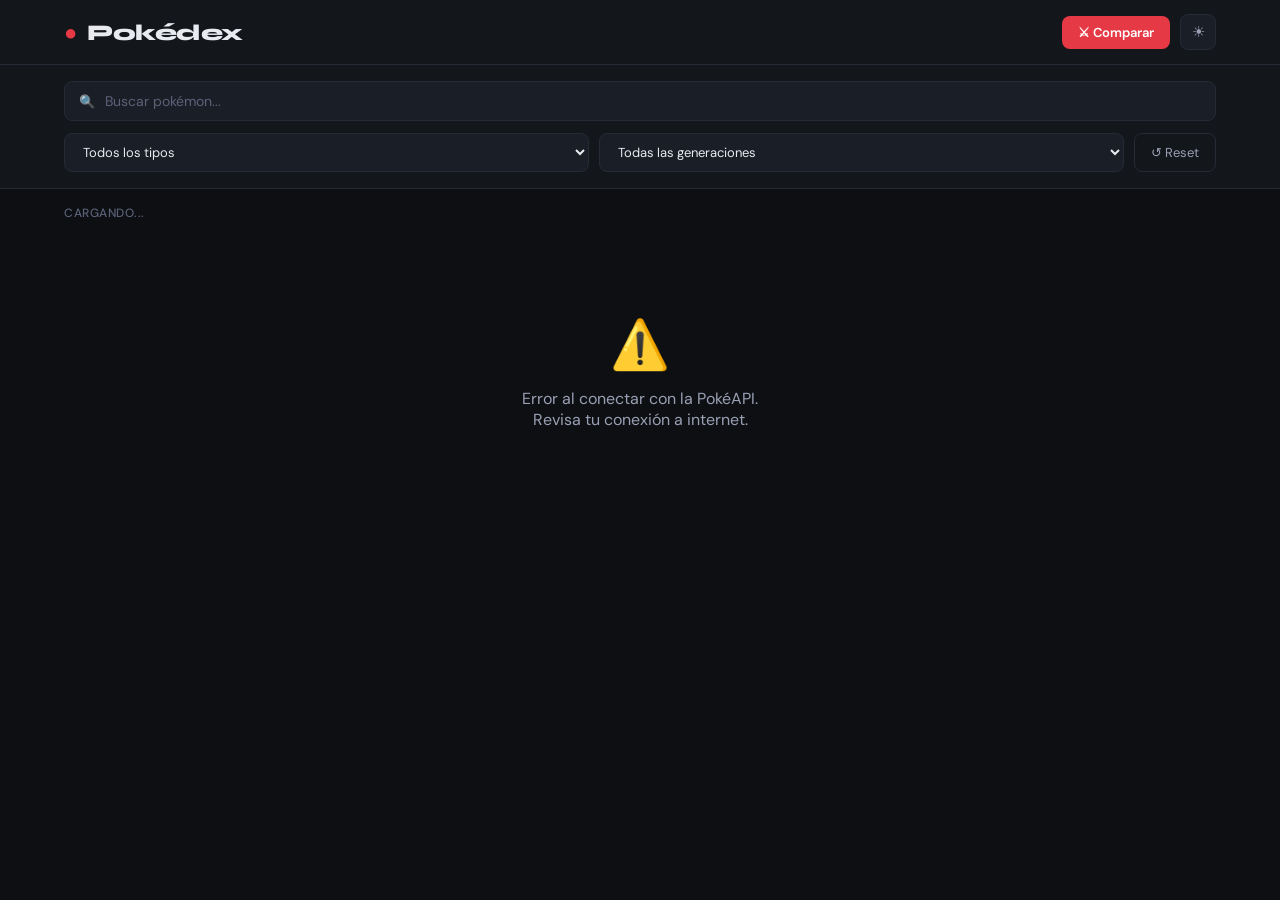
<file: index.html>
<!DOCTYPE html>
<html lang="es">
<head>
    <meta charset="UTF-8">
    <meta name="viewport" content="width=device-width, initial-scale=1.0">
    <title>Pokédex</title>
    <link rel="preconnect" href="https://fonts.googleapis.com">
    <link href="https://fonts.googleapis.com/css2?family=Syne:wght@600;700;800&family=DM+Sans:wght@300;400;500;600&display=swap" rel="stylesheet">
    <link rel="stylesheet" href="css/style.css">
</head>
<body data-theme="dark">

    <!-- HEADER -->
    <header class="header">
        <div class="header-inner">
            <div class="header-brand">
                <span class="brand-ball">●</span>
                <h1>Pokédex</h1>
            </div>
            <div class="header-controls">
                <button class="btn-comparador" onclick="window.location.href='comparador.html'">
                    ⚔ Comparar
                </button>
                <button class="theme-toggle" onclick="toggleTheme()">
                    <span class="theme-icon">☀</span>
                </button>
            </div>
        </div>
    </header>

    <!-- FILTROS -->
    <section class="filters-section">
        <div class="filters-inner">
            <div class="search-wrap">
                <span class="search-icon">🔍</span>
                <input
                    type="text"
                    id="search-input"
                    placeholder="Buscar pokémon..."
                    oninput="handleSearch()"
                    autocomplete="off"
                >
                <button class="search-clear hidden" id="search-clear" onclick="clearSearch()">✕</button>
            </div>

            <div class="filters-row">
                <!-- Select de tipos con nombre accesible -->
                <select 
                    id="filter-type" 
                    aria-label="Filtrar por tipo" 
                    title="Filtrar por tipo" 
                    onchange="applyFilters()"
                >
                    <option value="">Todos los tipos</option>
                    <option value="fire">🔥 Fuego</option>
                    <option value="water">💧 Agua</option>
                    <option value="grass">🌿 Planta</option>
                    <option value="electric">⚡ Eléctrico</option>
                    <option value="psychic">🔮 Psíquico</option>
                    <option value="ice">❄️ Hielo</option>
                    <option value="dragon">🐉 Dragón</option>
                    <option value="dark">🌑 Siniestro</option>
                    <option value="fairy">✨ Hada</option>
                    <option value="fighting">🥊 Lucha</option>
                    <option value="poison">☠️ Veneno</option>
                    <option value="ground">🌍 Tierra</option>
                    <option value="rock">🪨 Roca</option>
                    <option value="bug">🐛 Bicho</option>
                    <option value="ghost">👻 Fantasma</option>
                    <option value="steel">⚙️ Acero</option>
                    <option value="flying">🦅 Volador</option>
                    <option value="normal">⭐ Normal</option>
                </select>

                <!-- Select de generación con nombre accesible -->
                <select 
                    id="filter-gen" 
                    aria-label="Filtrar por generación" 
                    title="Filtrar por generación" 
                    onchange="applyFilters()"
                >
                    <option value="">Todas las generaciones</option>
                    <option value="1">Gen I (Kanto)</option>
                    <option value="2">Gen II (Johto)</option>
                    <option value="3">Gen III (Hoenn)</option>
                    <option value="4">Gen IV (Sinnoh)</option>
                    <option value="5">Gen V (Unova)</option>
                    <option value="6">Gen VI (Kalos)</option>
                    <option value="7">Gen VII (Alola)</option>
                    <option value="8">Gen VIII (Galar)</option>
                    <option value="9">Gen IX (Paldea)</option>
                </select>

                <button class="btn-reset" onclick="resetFilters()">↺ Reset</button>
            </div>
        </div>
    </section>

    <!-- RESULTADOS INFO -->
    <div class="results-info">
        <span id="results-count">Cargando...</span>
    </div>

    <!-- GRID -->
    <main class="grid-container" id="pokemon-grid"></main>

    <!-- PAGINACIÓN -->
    <div class="pagination" id="pagination"></div>

    <!-- LOADER -->
    <div class="loader hidden" id="loader">
        <div class="loader-ball"></div>
        <p>Cargando Pokédex...</p>
    </div>

    <script src="js/app.js"></script>
</body>
</html>
</file>
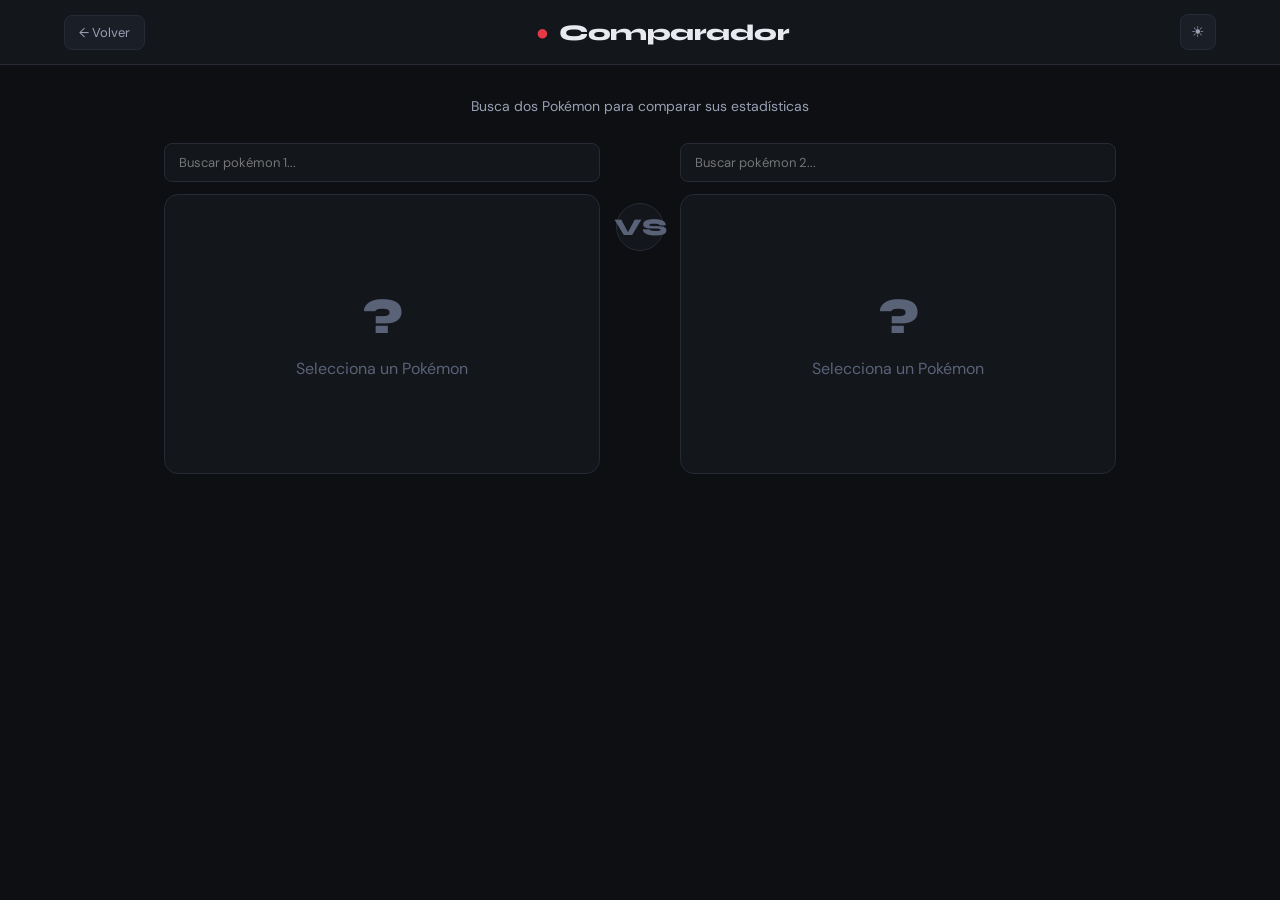
<file: comparador.html>
<!DOCTYPE html>
<html lang="es">
<head>
    <meta charset="UTF-8">
    <meta name="viewport" content="width=device-width, initial-scale=1.0">
    <title>Comparador — Pokédex</title>
    <link rel="preconnect" href="https://fonts.googleapis.com">
    <link href="https://fonts.googleapis.com/css2?family=Syne:wght@600;700;800&family=DM+Sans:wght@300;400;500;600&display=swap" rel="stylesheet">
    <link rel="stylesheet" href="css/style.css">
</head>
<body data-theme="dark">

    <header class="header">
        <div class="header-inner">
            <button class="btn-back" onclick="window.location.href='index.html'">← Volver</button>
            <div class="header-brand">
                <span class="brand-ball">●</span>
                <h1>Comparador</h1>
            </div>
            <button class="theme-toggle" onclick="toggleTheme()">
                <span class="theme-icon">☀</span>
            </button>
        </div>
    </header>

    <main class="comparador-container">
        <p class="comparador-desc">Busca dos Pokémon para comparar sus estadísticas</p>

        <div class="comparador-grid">
            <!-- Pokémon 1 -->
            <div class="comparador-slot" id="slot-1">
                <div class="slot-search">
                    <input type="text" id="search-1" placeholder="Buscar pokémon 1..."
                        oninput="searchPokemon(1)" autocomplete="off">
                    <div class="slot-suggestions hidden" id="suggestions-1"></div>
                </div>
                <div class="slot-card" id="card-1">
                    <div class="slot-empty">
                        <span class="slot-empty-icon">?</span>
                        <p>Selecciona un Pokémon</p>
                    </div>
                </div>
            </div>

            <!-- VS -->
            <div class="vs-divider">
                <span>VS</span>
            </div>

            <!-- Pokémon 2 -->
            <div class="comparador-slot" id="slot-2">
                <div class="slot-search">
                    <input type="text" id="search-2" placeholder="Buscar pokémon 2..."
                        oninput="searchPokemon(2)" autocomplete="off">
                    <div class="slot-suggestions hidden" id="suggestions-2"></div>
                </div>
                <div class="slot-card" id="card-2">
                    <div class="slot-empty">
                        <span class="slot-empty-icon">?</span>
                        <p>Selecciona un Pokémon</p>
                    </div>
                </div>
            </div>
        </div>

        <!-- Stats comparison -->
        <div class="stats-comparison hidden" id="stats-comparison"></div>

    </main>

    <script src="js/comparador.js"></script>
</body>
</html>
</file>
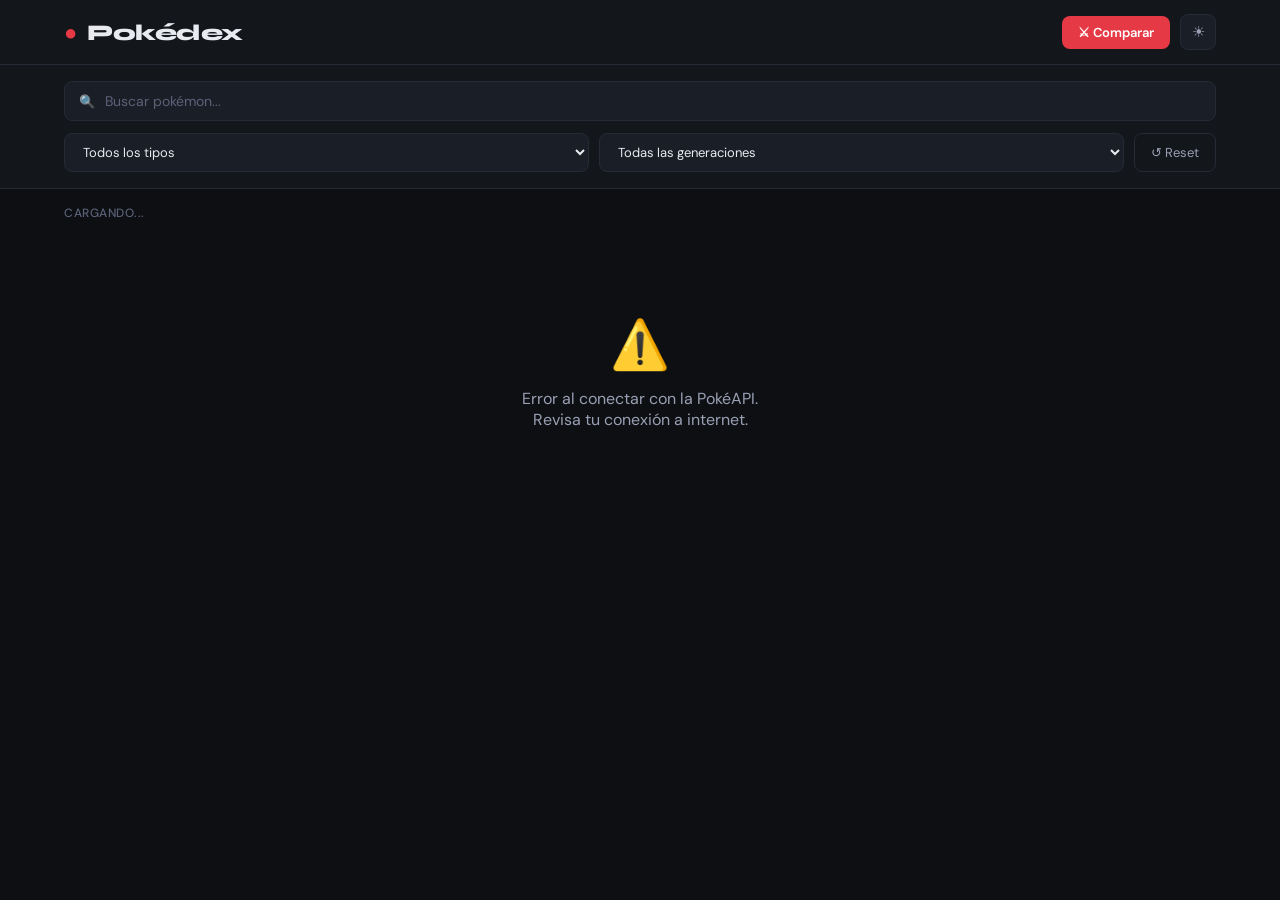
<file: pokemon.html>
<!DOCTYPE html>
<html lang="es">
<head>
    <meta charset="UTF-8">
    <meta name="viewport" content="width=device-width, initial-scale=1.0">
    <title>Pokémon — Detalle</title>
    <link rel="preconnect" href="https://fonts.googleapis.com">
    <link href="https://fonts.googleapis.com/css2?family=Syne:wght@600;700;800&family=DM+Sans:wght@300;400;500;600&display=swap" rel="stylesheet">
    <link rel="stylesheet" href="css/style.css">
</head>
<body data-theme="dark">

    <header class="header">
        <div class="header-inner">
            <button class="btn-back" onclick="window.history.back()">← Volver</button>
            <div class="header-brand">
                <span class="brand-ball">●</span>
                <h1>Pokédex</h1>
            </div>
            <button class="theme-toggle" onclick="toggleTheme()">
                <span class="theme-icon">☀</span>
            </button>
        </div>
    </header>

    <main class="detail-container" id="detail-container">
        <div class="loader">
            <div class="loader-ball"></div>
            <p>Cargando...</p>
        </div>
    </main>

    <script src="js/pokemon.js"></script>
</body>
</html>
</file>
<file: css/style.css>
/* =============================================
   POKÉDEX — Design System
   Fonts: Syne (headings) + DM Sans (body)
   ============================================= */

@import url('https://fonts.googleapis.com/css2?family=DM+Sans:wght@300;400;500;600&family=Syne:wght@600;700;800&display=swap');

/* ===== VARIABLES ===== */
:root {
    --bg: #0d0f12;
    --bg-2: #13161b;
    --bg-3: #1a1e26;
    --bg-hover: #1f242e;
    --border: #252a35;
    --border-light: #2e3444;
    --text: #e8eaf0;
    --text-2: #9aa0b4;
    --text-3: #5a6278;
    --accent: #e63946;
    --shadow: 0 4px 24px rgba(0,0,0,0.5);
    --shadow-sm: 0 2px 8px rgba(0,0,0,0.3);
    --radius: 14px;
    --radius-sm: 8px;
    --transition: 0.2s cubic-bezier(0.4,0,0.2,1);
}

[data-theme="light"] {
    --bg: #f0f2f8;
    --bg-2: #ffffff;
    --bg-3: #e8ecf5;
    --bg-hover: #dde2ef;
    --border: #dde2ef;
    --border-light: #cdd4e8;
    --text: #1a1e2e;
    --text-2: #5a6278;
    --text-3: #9aa0b4;
    --shadow: 0 4px 24px rgba(0,0,0,0.08);
    --shadow-sm: 0 2px 8px rgba(0,0,0,0.06);
}

/* ===== TYPE COLORS ===== */
:root {
    --fire: #ff6b35;
    --water: #4a9eff;
    --grass: #3ecf8e;
    --electric: #f7c94b;
    --psychic: #ff7eb3;
    --ice: #74d4e8;
    --dragon: #7b68ee;
    --dark: #6b5a7e;
    --fairy: #ffb3e6;
    --fighting: #e8734a;
    --poison: #b97fc9;
    --ground: #d4a76a;
    --rock: #b8a038;
    --bug: #8bc34a;
    --ghost: #7b62a3;
    --steel: #9eb8d9;
    --flying: #89aaff;
    --normal: #a8a878;
}

/* ===== RESET ===== */
*, *::before, *::after { margin: 0; padding: 0; box-sizing: border-box; }
html { scroll-behavior: smooth; }

body {
    font-family: 'DM Sans', sans-serif;
    background: var(--bg);
    color: var(--text);
    min-height: 100vh;
    transition: background var(--transition), color var(--transition);
    -webkit-font-smoothing: antialiased;
}

::-webkit-scrollbar { width: 6px; }
::-webkit-scrollbar-track { background: transparent; }
::-webkit-scrollbar-thumb { background: var(--border-light); border-radius: 3px; }

.hidden { display: none !important; }

/* ===== HEADER ===== */
.header {
    background: var(--bg-2);
    border-bottom: 1px solid var(--border);
    position: sticky;
    top: 0;
    z-index: 100;
}

.header-inner {
    max-width: 1200px;
    margin: 0 auto;
    padding: 0 24px;
    height: 64px;
    display: flex;
    align-items: center;
    justify-content: space-between;
}

.header-brand {
    display: flex;
    align-items: center;
    gap: 10px;
}

.brand-ball {
    font-size: 22px;
    color: var(--accent);
    animation: pulse 2s ease-in-out infinite;
}

@keyframes pulse {
    0%, 100% { opacity: 1; transform: scale(1); }
    50% { opacity: 0.7; transform: scale(0.9); }
}

.header-brand h1 {
    font-family: 'Syne', sans-serif;
    font-size: 1.4rem;
    font-weight: 800;
    color: var(--text);
    letter-spacing: -0.5px;
}

.header-controls {
    display: flex;
    align-items: center;
    gap: 10px;
}

.btn-comparador {
    padding: 8px 16px;
    background: var(--accent);
    color: white;
    border: none;
    border-radius: var(--radius-sm);
    font-size: 13px;
    font-weight: 600;
    font-family: 'DM Sans', sans-serif;
    cursor: pointer;
    transition: all var(--transition);
}

.btn-comparador:hover { opacity: 0.85; transform: translateY(-1px); }

.theme-toggle {
    width: 36px; height: 36px;
    background: var(--bg-3);
    border: 1px solid var(--border);
    border-radius: var(--radius-sm);
    cursor: pointer;
    font-size: 15px;
    display: flex;
    align-items: center;
    justify-content: center;
    transition: all var(--transition);
    color: var(--text-2);
}

.theme-toggle:hover { background: var(--bg-hover); color: var(--text); }

.btn-back {
    padding: 8px 14px;
    background: var(--bg-3);
    border: 1px solid var(--border);
    color: var(--text-2);
    border-radius: var(--radius-sm);
    font-size: 13px;
    font-family: 'DM Sans', sans-serif;
    cursor: pointer;
    transition: all var(--transition);
}

.btn-back:hover { background: var(--bg-hover); color: var(--text); }

/* ===== FILTERS ===== */
.filters-section {
    background: var(--bg-2);
    border-bottom: 1px solid var(--border);
    padding: 16px 0;
}

.filters-inner {
    max-width: 1200px;
    margin: 0 auto;
    padding: 0 24px;
    display: flex;
    flex-direction: column;
    gap: 12px;
}

.search-wrap {
    display: flex;
    align-items: center;
    gap: 10px;
    background: var(--bg-3);
    border: 1px solid var(--border);
    border-radius: var(--radius-sm);
    padding: 10px 14px;
    transition: border-color var(--transition);
}

.search-wrap:focus-within { border-color: var(--accent); }

.search-icon { font-size: 13px; color: var(--text-3); flex-shrink: 0; }

.search-wrap input {
    flex: 1;
    background: transparent;
    border: none;
    outline: none;
    color: var(--text);
    font-size: 14px;
    font-family: 'DM Sans', sans-serif;
}

.search-wrap input::placeholder { color: var(--text-3); }

.search-clear {
    background: transparent;
    border: none;
    color: var(--text-3);
    cursor: pointer;
    font-size: 12px;
    padding: 2px 6px;
    border-radius: 4px;
    transition: color var(--transition);
}

.search-clear:hover { color: var(--accent); }

.filters-row {
    display: flex;
    gap: 10px;
    flex-wrap: wrap;
}

.filters-row select {
    padding: 9px 14px;
    background: var(--bg-3);
    border: 1px solid var(--border);
    border-radius: var(--radius-sm);
    color: var(--text);
    font-size: 13px;
    font-family: 'DM Sans', sans-serif;
    cursor: pointer;
    outline: none;
    transition: border-color var(--transition);
    flex: 1;
    min-width: 160px;
}

.filters-row select:focus { border-color: var(--accent); }
.filters-row select option { background: var(--bg-2); }

.btn-reset {
    padding: 9px 16px;
    background: transparent;
    border: 1px solid var(--border);
    color: var(--text-2);
    border-radius: var(--radius-sm);
    font-size: 13px;
    font-family: 'DM Sans', sans-serif;
    cursor: pointer;
    transition: all var(--transition);
    white-space: nowrap;
}

.btn-reset:hover { border-color: var(--accent); color: var(--accent); }

/* ===== RESULTS INFO ===== */
.results-info {
    max-width: 1200px;
    margin: 16px auto 0;
    padding: 0 24px;
    font-size: 12px;
    color: var(--text-3);
    font-weight: 500;
    text-transform: uppercase;
    letter-spacing: 0.5px;
}

/* ===== POKEMON GRID ===== */
.grid-container {
    max-width: 1200px;
    margin: 12px auto 0;
    padding: 0 24px 32px;
    display: grid;
    grid-template-columns: repeat(auto-fill, minmax(180px, 1fr));
    gap: 16px;
}

/* ===== POKEMON CARD ===== */
.pokemon-card {
    background: var(--bg-2);
    border: 1px solid var(--border);
    border-radius: var(--radius);
    padding: 20px 16px;
    cursor: pointer;
    transition: all var(--transition);
    animation: fadeInUp 0.3s ease both;
    position: relative;
    overflow: hidden;
    text-align: center;
}

.pokemon-card::before {
    content: '';
    position: absolute;
    top: 0; left: 0; right: 0;
    height: 3px;
    border-radius: var(--radius) var(--radius) 0 0;
    transition: opacity var(--transition);
    opacity: 0.7;
}

.pokemon-card:hover {
    border-color: var(--border-light);
    transform: translateY(-4px);
    box-shadow: var(--shadow);
}

.pokemon-card:hover::before { opacity: 1; }

/* Type color accents */
.pokemon-card[data-type="fire"]::before { background: var(--fire); }
.pokemon-card[data-type="water"]::before { background: var(--water); }
.pokemon-card[data-type="grass"]::before { background: var(--grass); }
.pokemon-card[data-type="electric"]::before { background: var(--electric); }
.pokemon-card[data-type="psychic"]::before { background: var(--psychic); }
.pokemon-card[data-type="ice"]::before { background: var(--ice); }
.pokemon-card[data-type="dragon"]::before { background: var(--dragon); }
.pokemon-card[data-type="dark"]::before { background: var(--dark); }
.pokemon-card[data-type="fairy"]::before { background: var(--fairy); }
.pokemon-card[data-type="fighting"]::before { background: var(--fighting); }
.pokemon-card[data-type="poison"]::before { background: var(--poison); }
.pokemon-card[data-type="ground"]::before { background: var(--ground); }
.pokemon-card[data-type="rock"]::before { background: var(--rock); }
.pokemon-card[data-type="bug"]::before { background: var(--bug); }
.pokemon-card[data-type="ghost"]::before { background: var(--ghost); }
.pokemon-card[data-type="steel"]::before { background: var(--steel); }
.pokemon-card[data-type="flying"]::before { background: var(--flying); }
.pokemon-card[data-type="normal"]::before { background: var(--normal); }

.card-number {
    font-size: 11px;
    color: var(--text-3);
    font-weight: 600;
    letter-spacing: 0.5px;
    margin-bottom: 8px;
    display: block;
}

.card-img-wrap {
    width: 100px;
    height: 100px;
    margin: 0 auto 12px;
    position: relative;
}

.card-img-wrap::after {
    content: '';
    position: absolute;
    bottom: 0; left: 50%;
    transform: translateX(-50%);
    width: 70%;
    height: 8px;
    background: radial-gradient(ellipse, rgba(0,0,0,0.2) 0%, transparent 70%);
    border-radius: 50%;
}

.card-img {
    width: 100%;
    height: 100%;
    object-fit: contain;
    transition: transform 0.3s ease;
    image-rendering: pixelated;
}

.pokemon-card:hover .card-img { transform: scale(1.12) translateY(-4px); }

.card-name {
    font-family: 'Syne', sans-serif;
    font-size: 14px;
    font-weight: 700;
    color: var(--text);
    text-transform: capitalize;
    margin-bottom: 8px;
    letter-spacing: 0.2px;
}

.card-types {
    display: flex;
    gap: 6px;
    justify-content: center;
    flex-wrap: wrap;
}

.type-badge {
    padding: 3px 10px;
    border-radius: 20px;
    font-size: 11px;
    font-weight: 600;
    letter-spacing: 0.3px;
    text-transform: capitalize;
}

/* Type badge colors */
.type-fire { background: rgba(255,107,53,0.15); color: var(--fire); }
.type-water { background: rgba(74,158,255,0.15); color: var(--water); }
.type-grass { background: rgba(62,207,142,0.15); color: var(--grass); }
.type-electric { background: rgba(247,201,75,0.15); color: var(--electric); }
.type-psychic { background: rgba(255,126,179,0.15); color: var(--psychic); }
.type-ice { background: rgba(116,212,232,0.15); color: var(--ice); }
.type-dragon { background: rgba(123,104,238,0.15); color: var(--dragon); }
.type-dark { background: rgba(107,90,126,0.15); color: var(--dark); }
.type-fairy { background: rgba(255,179,230,0.15); color: var(--fairy); }
.type-fighting { background: rgba(232,115,74,0.15); color: var(--fighting); }
.type-poison { background: rgba(185,127,201,0.15); color: var(--poison); }
.type-ground { background: rgba(212,167,106,0.15); color: var(--ground); }
.type-rock { background: rgba(184,160,56,0.15); color: var(--rock); }
.type-bug { background: rgba(139,195,74,0.15); color: var(--bug); }
.type-ghost { background: rgba(123,98,163,0.15); color: var(--ghost); }
.type-steel { background: rgba(158,184,217,0.15); color: var(--steel); }
.type-flying { background: rgba(137,170,255,0.15); color: var(--flying); }
.type-normal { background: rgba(168,168,120,0.15); color: var(--normal); }

/* ===== PAGINATION ===== */
.pagination {
    display: flex;
    justify-content: center;
    align-items: center;
    gap: 8px;
    padding: 24px;
    flex-wrap: wrap;
}

.page-btn {
    width: 38px; height: 38px;
    background: var(--bg-2);
    border: 1px solid var(--border);
    color: var(--text-2);
    border-radius: var(--radius-sm);
    cursor: pointer;
    font-size: 13px;
    font-family: 'DM Sans', sans-serif;
    transition: all var(--transition);
    display: flex;
    align-items: center;
    justify-content: center;
}

.page-btn:hover { border-color: var(--accent); color: var(--accent); }
.page-btn.active { background: var(--accent); border-color: var(--accent); color: white; font-weight: 600; }
.page-btn:disabled { opacity: 0.3; cursor: not-allowed; }

.page-info {
    font-size: 13px;
    color: var(--text-2);
    padding: 0 8px;
}

/* ===== LOADER ===== */
.loader {
    display: flex;
    flex-direction: column;
    align-items: center;
    justify-content: center;
    padding: 80px 20px;
    gap: 16px;
    color: var(--text-2);
    font-size: 14px;
}

.loader-ball {
    width: 40px; height: 40px;
    border-radius: 50%;
    border: 3px solid var(--border);
    border-top-color: var(--accent);
    animation: spin 0.8s linear infinite;
}

@keyframes spin { to { transform: rotate(360deg); } }

/* ===== DETAIL PAGE ===== */
.detail-container {
    max-width: 900px;
    margin: 0 auto;
    padding: 32px 24px;
}

.detail-hero {
    display: grid;
    grid-template-columns: 1fr 1fr;
    gap: 32px;
    margin-bottom: 32px;
    background: var(--bg-2);
    border: 1px solid var(--border);
    border-radius: var(--radius);
    overflow: hidden;
}

.detail-img-panel {
    padding: 40px;
    display: flex;
    flex-direction: column;
    align-items: center;
    justify-content: center;
    position: relative;
}

.detail-bg-circle {
    position: absolute;
    width: 200px; height: 200px;
    border-radius: 50%;
    opacity: 0.08;
    pointer-events: none;
}

.detail-number {
    font-size: 80px;
    font-family: 'Syne', sans-serif;
    font-weight: 800;
    color: var(--border-light);
    position: absolute;
    top: 16px;
    right: 20px;
    line-height: 1;
    pointer-events: none;
}

.detail-img {
    width: 180px;
    height: 180px;
    object-fit: contain;
    position: relative;
    z-index: 1;
    filter: drop-shadow(0 8px 24px rgba(0,0,0,0.3));
    animation: float 3s ease-in-out infinite;
}

@keyframes float {
    0%, 100% { transform: translateY(0); }
    50% { transform: translateY(-10px); }
}

.detail-info-panel {
    padding: 32px 32px 32px 0;
    display: flex;
    flex-direction: column;
    justify-content: center;
}

.detail-name {
    font-family: 'Syne', sans-serif;
    font-size: 2.2rem;
    font-weight: 800;
    color: var(--text);
    text-transform: capitalize;
    margin-bottom: 6px;
    letter-spacing: -1px;
    line-height: 1.1;
}

.detail-genus {
    font-size: 13px;
    color: var(--text-2);
    margin-bottom: 16px;
}

.detail-types {
    display: flex;
    gap: 8px;
    margin-bottom: 24px;
    flex-wrap: wrap;
}

.detail-type-badge {
    padding: 5px 16px;
    border-radius: 20px;
    font-size: 12px;
    font-weight: 600;
    text-transform: capitalize;
    letter-spacing: 0.3px;
}

.detail-measurements {
    display: grid;
    grid-template-columns: 1fr 1fr;
    gap: 12px;
    margin-bottom: 20px;
}

.measurement-item {
    background: var(--bg-3);
    border-radius: var(--radius-sm);
    padding: 12px 14px;
}

.measurement-label {
    font-size: 11px;
    color: var(--text-3);
    text-transform: uppercase;
    letter-spacing: 0.5px;
    margin-bottom: 4px;
    display: block;
}

.measurement-value {
    font-family: 'Syne', sans-serif;
    font-size: 1.1rem;
    font-weight: 700;
    color: var(--text);
}

.detail-abilities {
    display: flex;
    gap: 8px;
    flex-wrap: wrap;
}

.ability-badge {
    padding: 4px 12px;
    background: var(--bg-3);
    border: 1px solid var(--border);
    border-radius: 20px;
    font-size: 12px;
    color: var(--text-2);
    text-transform: capitalize;
}

/* Stats section */
.detail-stats {
    background: var(--bg-2);
    border: 1px solid var(--border);
    border-radius: var(--radius);
    padding: 24px;
    margin-bottom: 24px;
}

.section-title {
    font-family: 'Syne', sans-serif;
    font-size: 1rem;
    font-weight: 700;
    color: var(--text);
    margin-bottom: 20px;
    letter-spacing: -0.3px;
}

.stat-row {
    display: grid;
    grid-template-columns: 120px 48px 1fr;
    align-items: center;
    gap: 12px;
    margin-bottom: 12px;
}

.stat-name {
    font-size: 12px;
    color: var(--text-2);
    text-transform: capitalize;
    font-weight: 500;
}

.stat-value {
    font-family: 'Syne', sans-serif;
    font-size: 14px;
    font-weight: 700;
    color: var(--text);
    text-align: right;
}

.stat-bar-bg {
    height: 8px;
    background: var(--bg-3);
    border-radius: 4px;
    overflow: hidden;
}

.stat-bar-fill {
    height: 100%;
    border-radius: 4px;
    width: 0%;
    transition: width 1s cubic-bezier(0.4, 0, 0.2, 1);
}

/* Evolutions */
.detail-evolutions {
    background: var(--bg-2);
    border: 1px solid var(--border);
    border-radius: var(--radius);
    padding: 24px;
}

.evolutions-chain {
    display: flex;
    align-items: center;
    gap: 16px;
    flex-wrap: wrap;
    justify-content: center;
}

.evo-item {
    display: flex;
    flex-direction: column;
    align-items: center;
    gap: 8px;
    cursor: pointer;
    transition: transform var(--transition);
    padding: 12px;
    border-radius: var(--radius-sm);
    border: 1px solid transparent;
}

.evo-item:hover { transform: translateY(-3px); border-color: var(--border); background: var(--bg-3); }
.evo-item.current { border-color: var(--accent); background: var(--bg-3); }

.evo-img {
    width: 72px; height: 72px;
    object-fit: contain;
    image-rendering: pixelated;
}

.evo-name {
    font-size: 12px;
    font-weight: 600;
    color: var(--text-2);
    text-transform: capitalize;
}

.evo-arrow {
    font-size: 20px;
    color: var(--text-3);
}

/* ===== COMPARADOR ===== */
.comparador-container {
    max-width: 1000px;
    margin: 0 auto;
    padding: 32px 24px;
}

.comparador-desc {
    text-align: center;
    color: var(--text-2);
    font-size: 14px;
    margin-bottom: 28px;
}

.comparador-grid {
    display: grid;
    grid-template-columns: 1fr auto 1fr;
    gap: 16px;
    align-items: start;
    margin-bottom: 32px;
}

.vs-divider {
    display: flex;
    align-items: center;
    justify-content: center;
    padding-top: 60px;
}

.vs-divider span {
    font-family: 'Syne', sans-serif;
    font-size: 1.5rem;
    font-weight: 800;
    color: var(--text-3);
    background: var(--bg-2);
    border: 1px solid var(--border);
    border-radius: 50%;
    width: 48px; height: 48px;
    display: flex;
    align-items: center;
    justify-content: center;
}

.comparador-slot {}

.slot-search {
    position: relative;
    margin-bottom: 12px;
}

.slot-search input {
    width: 100%;
    padding: 10px 14px;
    background: var(--bg-2);
    border: 1px solid var(--border);
    border-radius: var(--radius-sm);
    color: var(--text);
    font-size: 13px;
    font-family: 'DM Sans', sans-serif;
    outline: none;
    transition: border-color var(--transition);
}

.slot-search input:focus { border-color: var(--accent); }

.slot-suggestions {
    position: absolute;
    top: 100%;
    left: 0; right: 0;
    background: var(--bg-2);
    border: 1px solid var(--border);
    border-radius: var(--radius-sm);
    z-index: 50;
    max-height: 220px;
    overflow-y: auto;
    box-shadow: var(--shadow);
    margin-top: 4px;
}

.suggestion-item {
    display: flex;
    align-items: center;
    gap: 10px;
    padding: 8px 12px;
    cursor: pointer;
    transition: background var(--transition);
    font-size: 13px;
    text-transform: capitalize;
    color: var(--text);
}

.suggestion-item:hover { background: var(--bg-hover); }

.suggestion-item img {
    width: 32px; height: 32px;
    object-fit: contain;
    image-rendering: pixelated;
}

.slot-card {
    background: var(--bg-2);
    border: 1px solid var(--border);
    border-radius: var(--radius);
    min-height: 280px;
    display: flex;
    align-items: center;
    justify-content: center;
}

.slot-empty {
    text-align: center;
    color: var(--text-3);
    padding: 40px;
}

.slot-empty-icon {
    font-size: 3rem;
    display: block;
    margin-bottom: 12px;
    font-family: 'Syne', sans-serif;
    font-weight: 800;
}

.slot-pokemon {
    width: 100%;
    padding: 24px;
    text-align: center;
}

.slot-pokemon-img {
    width: 120px; height: 120px;
    object-fit: contain;
    image-rendering: pixelated;
    margin-bottom: 12px;
    animation: float 3s ease-in-out infinite;
}

.slot-pokemon-name {
    font-family: 'Syne', sans-serif;
    font-size: 1.2rem;
    font-weight: 700;
    text-transform: capitalize;
    margin-bottom: 10px;
    color: var(--text);
}

/* Stats comparison */
.stats-comparison {
    background: var(--bg-2);
    border: 1px solid var(--border);
    border-radius: var(--radius);
    padding: 28px;
    animation: fadeInUp 0.3s ease;
}

.comparison-title {
    font-family: 'Syne', sans-serif;
    font-size: 1rem;
    font-weight: 700;
    color: var(--text);
    margin-bottom: 20px;
    text-align: center;
}

.comparison-row {
    display: grid;
    grid-template-columns: 1fr 80px 1fr;
    align-items: center;
    gap: 12px;
    margin-bottom: 14px;
}

.comparison-bar-left,
.comparison-bar-right {
    height: 10px;
    border-radius: 5px;
    transition: width 1s cubic-bezier(0.4, 0, 0.2, 1);
    min-width: 4px;
}

.comparison-bar-left { margin-left: auto; }

.comparison-bar-wrap-left {
    display: flex;
    align-items: center;
    gap: 8px;
    justify-content: flex-end;
}

.comparison-bar-wrap-right {
    display: flex;
    align-items: center;
    gap: 8px;
}

.comparison-stat-name {
    font-size: 11px;
    color: var(--text-2);
    text-align: center;
    font-weight: 600;
    text-transform: uppercase;
    letter-spacing: 0.4px;
}

.comparison-val {
    font-family: 'Syne', sans-serif;
    font-size: 13px;
    font-weight: 700;
    color: var(--text);
    flex-shrink: 0;
}

.comparison-val.winner { color: var(--grass); }
.comparison-val.loser { color: var(--text-3); }

.comparison-total {
    display: flex;
    justify-content: space-between;
    align-items: center;
    margin-top: 20px;
    padding-top: 16px;
    border-top: 1px solid var(--border);
}

.comparison-total-label {
    font-family: 'Syne', sans-serif;
    font-size: 13px;
    font-weight: 700;
    color: var(--text-2);
    text-transform: uppercase;
    letter-spacing: 0.5px;
}

.comparison-total-val {
    font-family: 'Syne', sans-serif;
    font-size: 1.4rem;
    font-weight: 800;
    color: var(--text);
}

.comparison-total-val.winner { color: var(--grass); }

/* ===== ANIMATIONS ===== */
@keyframes fadeInUp {
    from { opacity: 0; transform: translateY(16px); }
    to { opacity: 1; transform: translateY(0); }
}

/* ===== RESPONSIVE ===== */
@media (max-width: 768px) {
    .grid-container { grid-template-columns: repeat(auto-fill, minmax(150px, 1fr)); gap: 12px; padding: 0 16px 24px; }
    .detail-hero { grid-template-columns: 1fr; }
    .detail-info-panel { padding: 0 24px 24px; }
    .detail-number { font-size: 50px; }
    .comparador-grid { grid-template-columns: 1fr; }
    .vs-divider { padding-top: 0; }
    .header-inner { padding: 0 16px; }
    .filters-inner { padding: 0 16px; }
}
</file>
